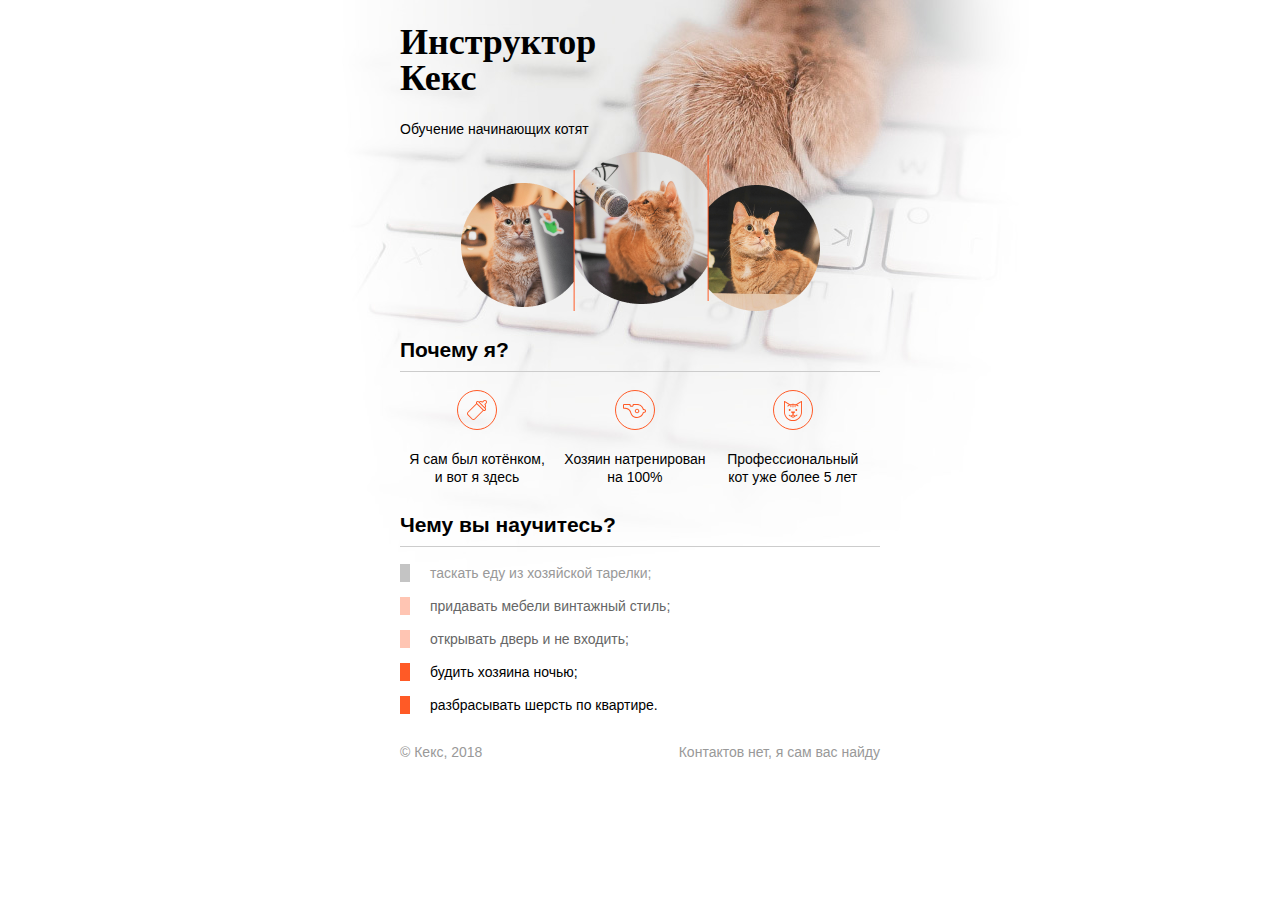
<file: source/project/index.html>
<!DOCTYPE html>
<html lang="ru">
  <head>
    <meta charset="utf-8">
    <title>Инструктор Кекс</title>
    <link rel="stylesheet" href="style.css">
  </head>
  <body>
    <div class="container">
      <header class="site-header">
        <h1>Инструктор Кекс</h1>
        <p>Обучение начинающих котят</p>
        <img src="img/keks.png">
      </header>

      <section class="features">
        <h2>Почему я?</h2>
        <p class="feature-kitten">Я сам был котёнком, и вот я здесь</p>
        <p class="feature-train">Хозяин натренирован на 100%</p>
        <p class="feature-cat">Профессиональный кот уже более 5 лет</p>
      </section>

      <section class="skills">
        <h2>Чему вы научитесь?</h2>
        <ul class="skills-list">
          <li class="skills-item">таскать еду из хозяйской тарелки;</li>
          <li class="skills-item standart">придавать мебели винтажный стиль;</li>
          <li class="skills-item standart">открывать дверь и не входить;</li>
          <li class="skills-item vip">будить хозяина ночью;</li>
          <li class="skills-item vip">разбрасывать шерсть по квартире.</li>
        </ul>
      </section>

      <footer class="site-footer">
        <p>© Кекс, 2018</p>
        <p>Контактов нет, я сам вас найду</p>
      </footer>
    </div>
  </body>
</html>
</file>
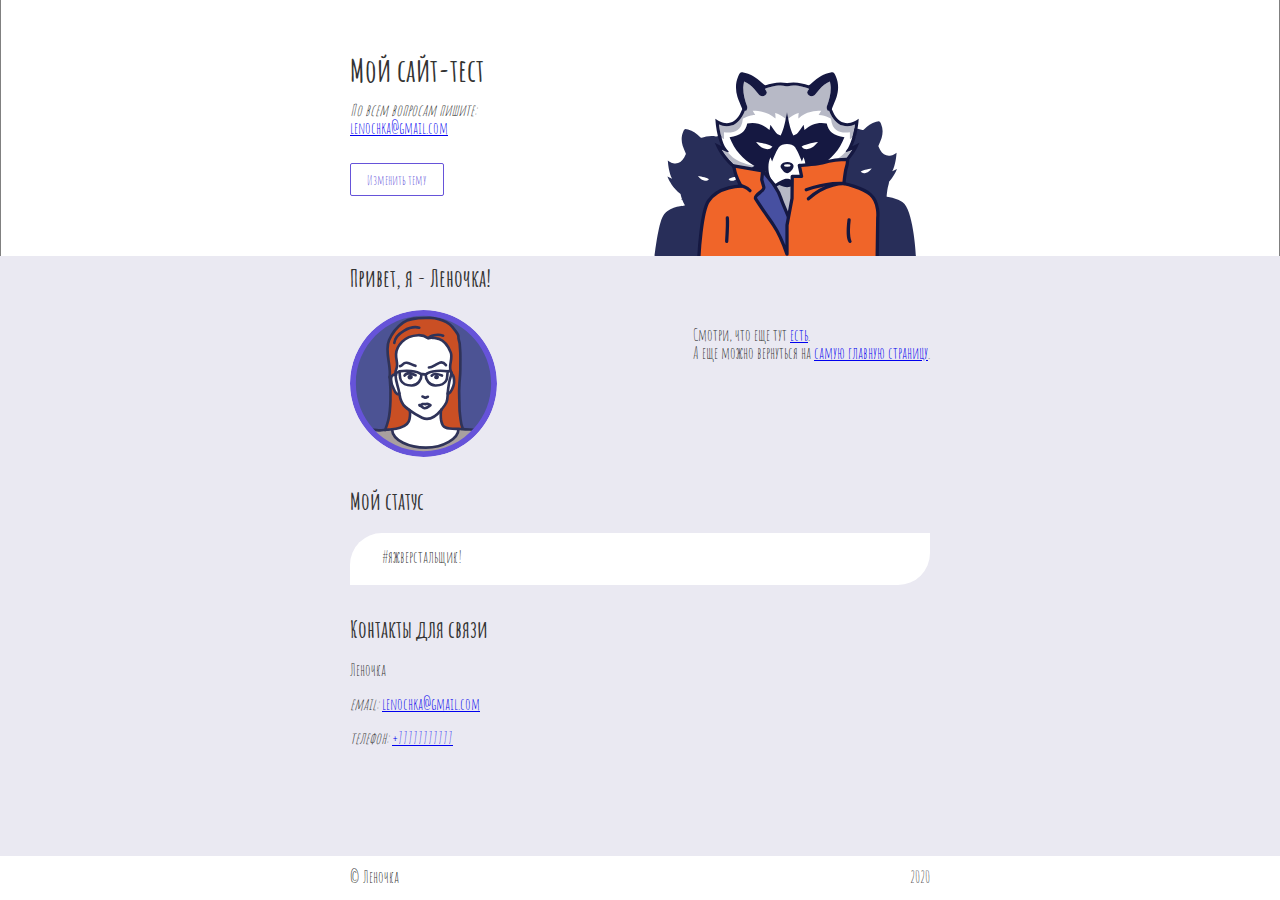
<file: about.html>
<!DOCTYPE html>
<html lang="ru">
<head>
	<meta charset="utf-8">
	<title>Мой тест</title>
	<link rel="stylesheet" href="styles/style.css">
	<link rel="icon" href="img/icon_test.ico" type="image/icon">
	<link href="https://fonts.googleapis.com/css2?family=Amatic+SC:wght@700&display=swap" rel="stylesheet">
</head>
<body id="page" class="page">
  <header class="page-header">
    <div class="container">
      <h1 class="page-title">Мой сайт-тест</h1>
      <p><i>По всем вопросам пишите:</i><br><a href="mailto:lenochka@gmail.com">lenochka@gmail.com</a></p>
	  <button id="theme-button" class="theme-button" type="button">Изменить тему</button>
	  <script>
		let page = document.getElementById("page");
		let themeButton = document.getElementById("theme-button");
		page.classList.add('light-theme');
		themeButton.addEventListener("click", theme);
		function theme() {
			page.classList.toggle('dark-theme');
		}
	   </script>
    </div>
  </header>
  <main>
    <section class="about container">
      <h2 class="section-title">Привет, я - Леночка!</h2>
      <img class="about-image" src="img/avatar.svg" width="147" height="147" alt="Опознанный енот" title="Да, это я">
	  <p>Смотри, что еще тут <a href="test_1.html">есть</a>.<br>
	  А еще можно вернуться на <a href="index.html">самую главную страницу</a>.</p>
    </section>
    <section class="status container">
      <h2 class="section-title">Мой статус</h2>
      <p>#яжверстальщик!</p>
    </section>
    <section class="contacts container">
      <h2 class="section-title">Контакты для связи</h2>
        <p class="contacts-name">Леночка</p>
        <p><i>email:</i> <a href="mailto:lenochka@gmail.com">lenochka@gmail.com</a></p>
        <p><i>телефон:</i> <a href="tel:+77777777777">+77777777777</a></p>
    </section>
  </main>
  <footer class="page-footer">
    <div class="container">
      <p>© Леночка</p>
      <p>2020</p>
    </div>
  </footer>
</body>
</html>
</file>
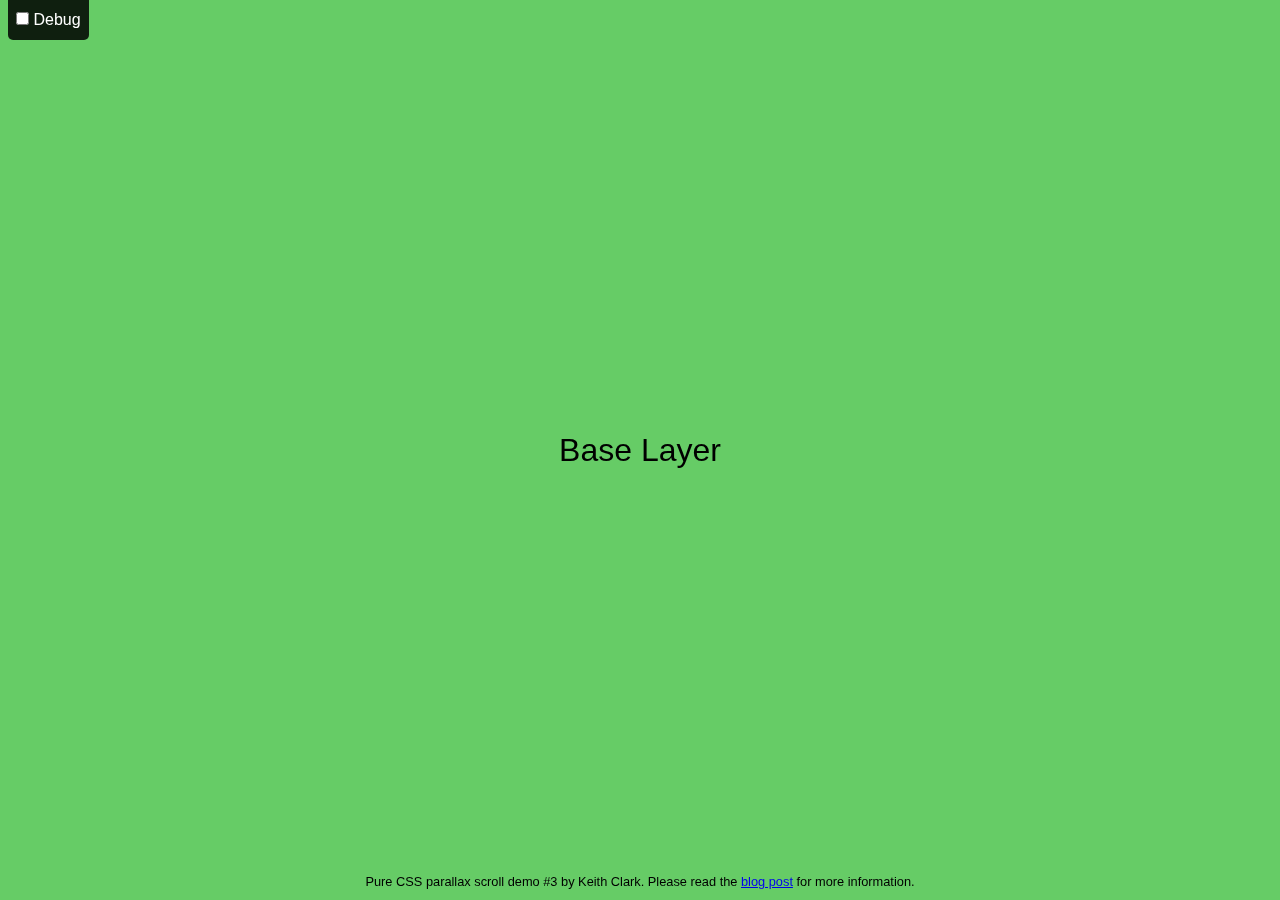
<file: new 1.html>
<html><head>
<meta charset="utf-8">
<meta name="viewport" content="width=device-width">
<title>A grouped pure CSS parallax demo by Keith Clark</title>
<meta name="description" content="Demonstration of grouping content in pure CSS parallax scrolling website">
<style>

  /* Parallax base styles
  --------------------------------------------- */

  .parallax {
    height: 500px; /* fallback for older browsers */
    height: 100vh;
    overflow-x: hidden;
    overflow-y: auto;
    -webkit-perspective: 300px;
    perspective: 300px;
  }

  .parallax__group {
    position: relative;
    height: 500px; /* fallback for older browsers */
    height: 100vh;
    -webkit-transform-style: preserve-3d;
    transform-style: preserve-3d;
  }

  .parallax__layer {
    position: absolute;
    top: 0;
    left: 0;
    right: 0;
    bottom: 0;
  }

  .parallax__layer--fore {
    -webkit-transform: translateZ(90px) scale(.7);
    transform: translateZ(90px) scale(.7);
    z-index: 1;
  }

  .parallax__layer--base {
    -webkit-transform: translateZ(0);
    transform: translateZ(0);
    z-index: 4;
  }

  .parallax__layer--back {
    -webkit-transform: translateZ(-300px) scale(2);
    transform: translateZ(-300px) scale(2);
    z-index: 3;
  }

  .parallax__layer--deep {
    -webkit-transform: translateZ(-600px) scale(3);
    transform: translateZ(-600px) scale(3);
    z-index: 2;
  }


  /* Debugger styles - used to show the effect
  --------------------------------------------- */

  .debug {
    position: fixed;
    top: 0;
    left: .5em;
    z-index: 999;
    background: rgba(0,0,0,.85);
    color: #fff;
    padding: .5em;
    border-radius: 0 0 5px 5px;
  }
  .debug-on .parallax__group {
    -webkit-transform: translate3d(800px, 0, -800px) rotateY(30deg);
    transform: translate3d(700px, 0, -800px) rotateY(30deg);
 }
  .debug-on .parallax__layer {
    box-shadow: 0 0 0 2px #000;
    opacity: 0.9;
  }
  .parallax__group {
    -webkit-transition: -webkit-transform 0.5s;
    transition: transform 0.5s;
  }


  /* demo styles
  --------------------------------------------- */

  body, html {
    overflow: hidden;
  }

  body {
    font: 100% / 1.5 Arial;
  }

  * {
    margin:0;
    padding:0;
  }

  .parallax {
    font-size: 200%;
  }

   /* centre the content in the parallax layers */
  .title {
    text-align: center;
    position: absolute;
    left: 50%;
    top: 50%;
    -webkit-transform: translate(-50%, -50%);
    transform: translate(-50%, -50%);
  }



  /* style the groups
  --------------------------------------------- */

  #group1 {
    z-index: 5; /* slide over group 2 */
  }
  #group1 .parallax__layer--base {
    background: rgb(102,204,102);
  }

  #group2 {
    z-index: 3; /* slide under groups 1 and 3 */
  }
  #group2 .parallax__layer--back {
    background: rgb(123,210,102);
  }

  #group3 {
    z-index: 4; /* slide over group 2 and 4 */
  }
  #group3 .parallax__layer--base {
    background: rgb(153,216,101);
  }

  #group4 {
    z-index: 2; /* slide under group 3 and 5 */
  }
  #group4 .parallax__layer--deep {
    background: rgb(184,223,101);
  }

  #group5 {
    z-index: 3; /* slide over group 4 and 6 */
  }
  #group5 .parallax__layer--base {
    background: rgb(214,229,100);
  }

  #group6 {
    z-index: 2; /* slide under group 5 and 7 */
  }
  #group6 .parallax__layer--back {
    background: rgb(245,235,100);
  }

  #group7 {
    z-index: 3; /* slide over group 7 */
  }
  #group7 .parallax__layer--base {
    background: rgb(255,241,100);
  }


  /* misc
  --------------------------------------------- */
  .demo__info {
    position: absolute;
    z-index:100;
    bottom: 1vh;
    top: auto;
    font-size:80%;
    text-align:center;
    width: 100%;
  }
</style>
</head>

<body class="">

  <div class="debug">
    <label><input type="checkbox"> Debug</label>
  </div>
  <div class="demo__info">
    Pure CSS parallax scroll demo #3 by Keith Clark. Please read the <a href="../">blog post</a> for more information.
  </div>

  <div class="parallax">
    <div id="group1" class="parallax__group">
      <div class="parallax__layer parallax__layer--base">
        <div class="title">Base Layer</div>
      </div>
    </div>
    <div id="group2" class="parallax__group">
      <div class="parallax__layer parallax__layer--base">
        <div class="title">Base Layer</div>
      </div>
      <div class="parallax__layer parallax__layer--back">
        <div class="title">Background Layer</div>
      </div>
    </div>
    <div id="group3" class="parallax__group">
      <div class="parallax__layer parallax__layer--fore">
        <div class="title">Foreground Layer</div>
      </div>
      <div class="parallax__layer parallax__layer--base">
        <div class="title">Base Layer</div>
      </div>
    </div>
    <div id="group4" class="parallax__group">
      <div class="parallax__layer parallax__layer--base">
        <div class="title">Base Layer</div>
      </div>
      <div class="parallax__layer parallax__layer--back">
        <div class="title">Background Layer</div>
      </div>
      <div class="parallax__layer parallax__layer--deep">
        <div class="title">Deep Background Layer</div>
      </div>
    </div>
    <div id="group5" class="parallax__group">
      <div class="parallax__layer parallax__layer--fore">
        <div class="title">Foreground Layer</div>
      </div>
      <div class="parallax__layer parallax__layer--base">
        <div class="title">Base Layer</div>
      </div>
    </div>
    <div id="group6" class="parallax__group">
      <div class="parallax__layer parallax__layer--back">
        <div class="title">Background Layer</div>
      </div>
      <div class="parallax__layer parallax__layer--base">
        <div class="title">Base Layer</div>
      </div>
    </div>
    <div id="group7" class="parallax__group">
      <div class="parallax__layer parallax__layer--base">
        <div class="title">Base Layer</div>
      </div>
    </div>
  </div>
</body></html>
</file>
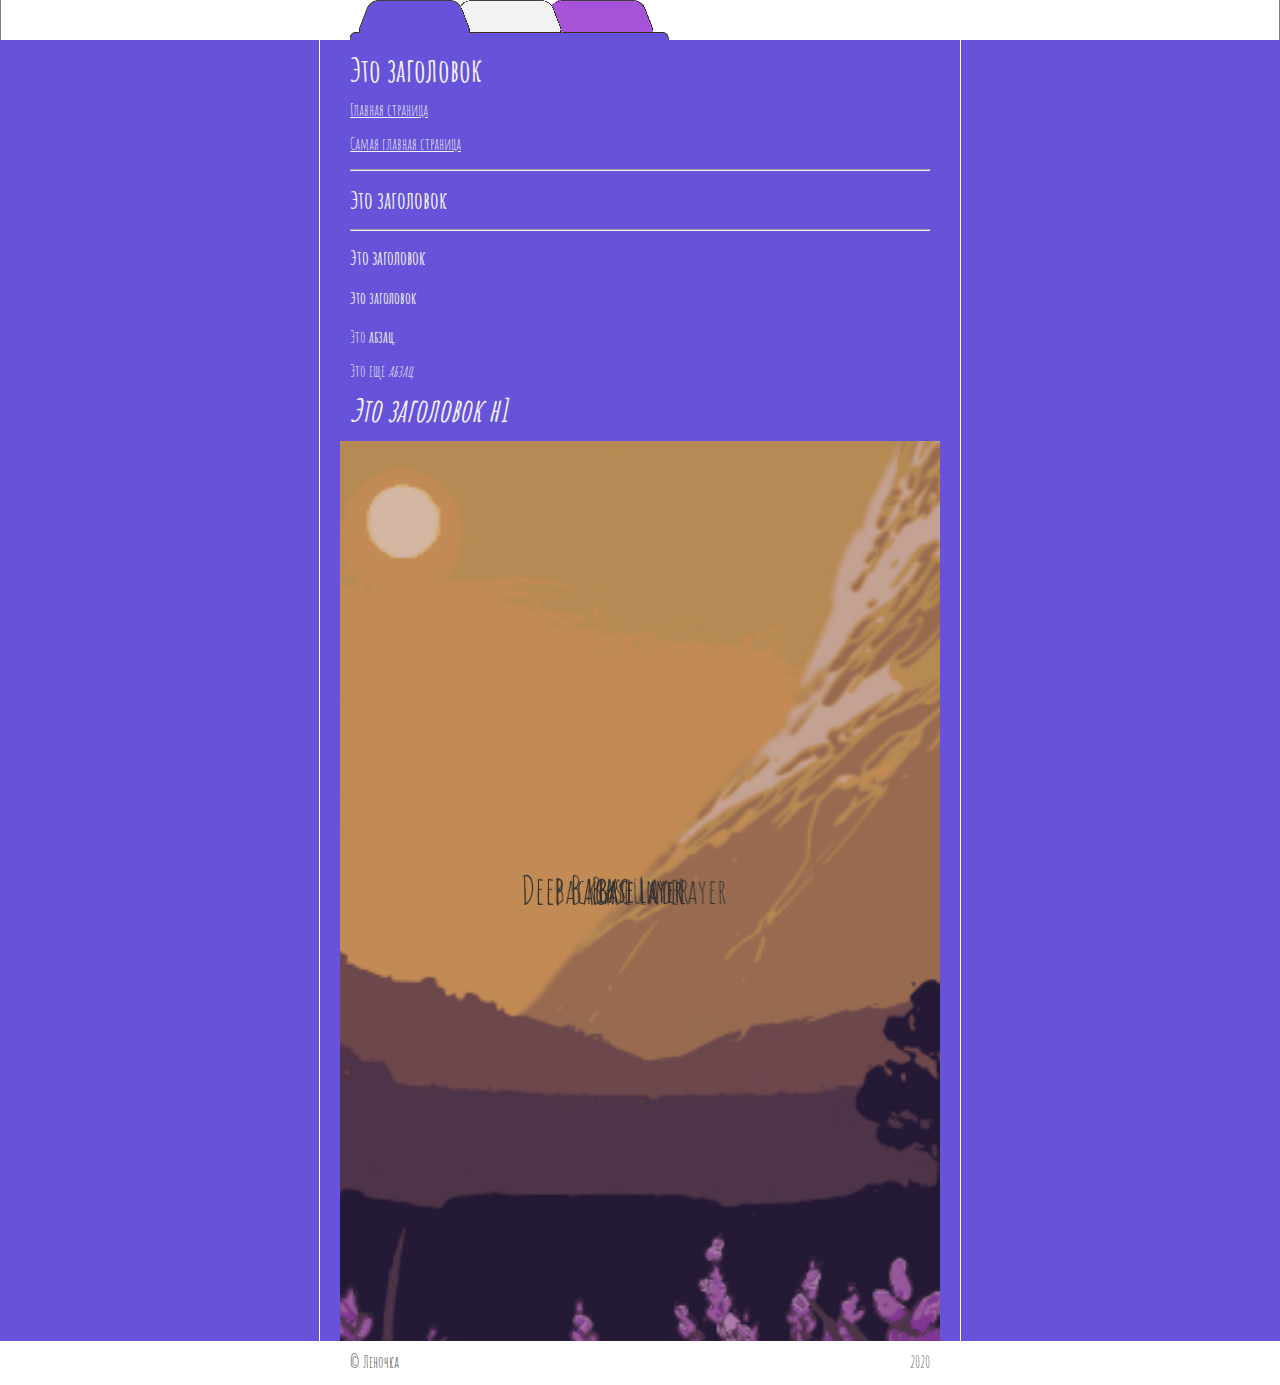
<file: test_1.html>
<!DOCTYPE html>
<html>
	<head>
		<meta charset="utf-8">
		<title>Мой тест</title>
		<link rel="icon" href="img/icon_test.ico" type="image/icon">
		<link rel="stylesheet" href="styles/style.css">
		<link href="https://fonts.googleapis.com/css2?family=Amatic+SC:wght@700&display=swap" rel="stylesheet">
		<style>
  .parallax {
    height: 300px; /* fallback for older browsers */
    height: 100vh;
    overflow-x: hidden;
    overflow-y: auto;
    -webkit-perspective: 300px;
    perspective: 300px;
  }

  .parallax__group {
    position: relative;
    height: 500px; /* fallback for older browsers */
    height: 100vh;
    -webkit-transform-style: preserve-3d;
    transform-style: preserve-3d;
  }

  .parallax__layer {
    position: absolute;
    top: 0;
    left: 0;
    right: 0;
    bottom: 0;
  }

.parallax__layer--fore {
    -webkit-transform: translateZ(0);
    transform: translateZ(0);
    z-index: 4;
	background-position: center;
	background-repeat: no-repeat;
	background-size: cover;
	background-image: url('img/5.png');
  }
  
  .parallax__layer--base {
    -webkit-transform: translateZ(-300px) scale(2);
    transform: translateZ(-300px) scale(2);
    z-index: 3;
	background-position: center;
	background-repeat: no-repeat;
	background-size: cover;
	background-image: url('img/4.png');
  }

   .parallax__layer--base-back {
    -webkit-transform: translateZ(-600px) scale(3);
    transform: translateZ(-600px) scale(3);
    z-index: 2;
	background-position: center;
	background-repeat: no-repeat;
	background-size: cover;
	background-image: url('img/3.png');
  } 
  
  .parallax__layer--back {
    -webkit-transform: translateZ(-800px) scale(4);
    transform: translateZ(-800px) scale(4);
    z-index: 1;
	background-position: center;
	background-repeat: no-repeat;
	background-size: cover;
	background-image: url('img/2.png');
  }

  .parallax__layer--back-deep {
    -webkit-transform: translateZ(-1000px) scale(5);
    transform: translateZ(-1000px) scale(5);
    z-index: 0;
	background-position: center;
	background-repeat: no-repeat;
	background-size: cover;
	background-image: url('img/1.png');	
  }  
  
  .parallax__layer--deep {
    -webkit-transform: translateZ(-1200px) scale(6);
    transform: translateZ(-1200px) scale(6);
    z-index: -1;
	background-position: center;
	background-repeat: no-repeat;
	background-size: cover;
	background-image: url('img/0.png');	
  }

  .parallax__group {
    -webkit-transition: -webkit-transform 0.5s;
    transition: transform 0.5s;
  }

  .parallax {
    font-size: 200%;
  }

   /* centre the content in the parallax layers */
  .title {
    text-align: center;
    position: absolute;
    left: 50%;
    top: 50%;
    -webkit-transform: translate(-50%, -50%);
    transform: translate(-50%, -50%);
  }
		</style>
	</head>
	<body class="page" style="background-color: #6653D9;">
		<header class="page-header">
			<div class="none">
				<img class="three" src="img/map3.gif">
				<img class="two" src="img/map2.gif">
				<img class="one" src="img/map1.gif" align="center" usemap="#map" alt="Навигация">
				<map name="map"><area shape="poly" alt="Закладка 2" coords="210,27, 203,9, 202,6, 197,2, 192,1, 120,1, 115,2, 110,6, 112,9, 119,27, 119,32, 211,32, 210,27" href="test_2.html"><area shape="poly" alt="Закладка 3" coords="302,27, 295,9, 293,6, 289,2, 283,1, 212,1, 206,2, 202,6, 203,9, 210,27, 211,32, 284,32, 303,32, 302,27" href="test_3.html"></map>
			</div>
		</header>
		<div class="page_body" style="border-right: 1px solid white; border-left: 1px solid white;">
		<main>
			<div class="container">
				<h1 style="color: #F2F2F2;">Это заголовок</h1>
					<p><a style="color: #F2F2F2;" href="about.html">Главная страница</a></p>
					<p><a style="color: #F2F2F2;" href="index.html">Самая главная страница</a></p>					
				<hr>	
				<h2 style="color: #F2F2F2;">Это заголовок</h2>
				<hr>
				<h3 style="color: #F2F2F2;">Это заголовок</h3>
				<h4 style="color: #F2F2F2;">Это заголовок</h4>
					<p style="color: #F2F2F2;">Это <b>абзац</b>.</p>
					<p style="color: #F2F2F2;">Это еще <i>абзац</i>.</p>
				<h1 style="color: #F2F2F2;"><i>Это заголовок h1</i></h1>
			</div>
  <div class="parallax">
    <div class="parallax__group">
      <div class="parallax__layer parallax__layer--fore">
        <div class="title">Base Layer</div>
      </div>
      <div class="parallax__layer parallax__layer--base">
        <div class="title">Base Layer</div>
      </div>
      <div class="parallax__layer parallax__layer--base-back">
        <div class="title">Base Layer</div>
      </div>	  
      <div class="parallax__layer parallax__layer--back">
        <div class="title">Background Layer</div>
      </div>
      <div class="parallax__layer parallax__layer--back-deep">
        <div class="title">Base Layer</div>
      </div>	  
      <div class="parallax__layer parallax__layer--deep">
        <div class="title">Deep Background Layer</div>
      </div>
    </div>
    </div>
  </div>
		</main>
		</div>			
		<footer class="page-footer">
			<div class="container">
			<p>© Леночка</p>
			<p>2020</p>
			</div>
		</footer>
	</body>
</html>
</file>
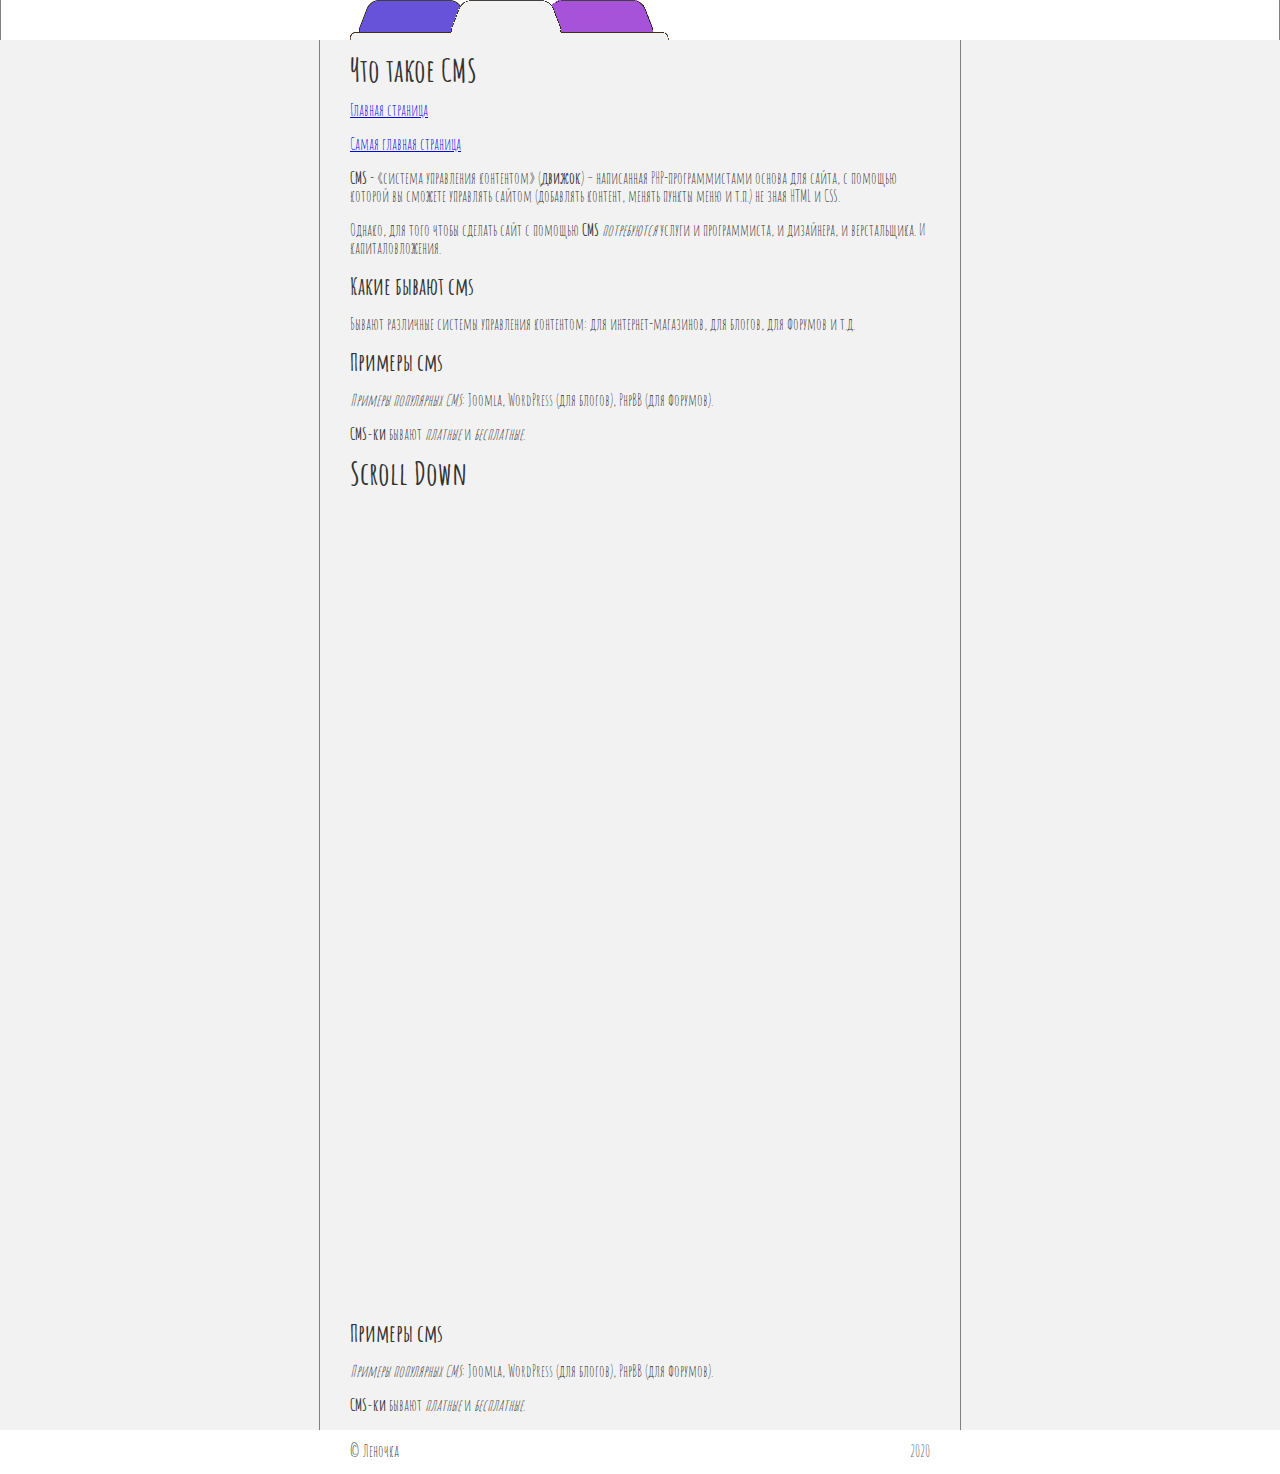
<file: test_2.html>
<!DOCTYPE html>
<html>
	<head>
		<meta charset="utf-8">
		<title>Мой тест</title>
		<link rel="icon" href="img/icon_test.ico" type="image/icon">
		<link rel="stylesheet" href="styles/style.css">
		<link href="https://fonts.googleapis.com/css2?family=Amatic+SC:wght@700&display=swap" rel="stylesheet">
		<style>
		.wrapper {
		  height: 90vh;
		  margin-bottom: 50px;
		}

		.parallax-img {
		  height: 100%;
		  background-attachment: fixed;
		  background-position: center;
		  background-repeat: no-repeat;
		  background-size: cover;
 		  background-image: url('https://w.forfun.com/fetch/56/565ff00622d14a293f5b6d27b0b1cda1.jpeg'); 
		}
		</style>
	</head>
	<body class="page" style="background-color: #F2F2F2;">
		<header class="page-header">
			<div class="none">
				<img class="three" src="img/map1.gif">
				<img class="two" src="img/map3.gif">
				<img class="one" src="img/map2.gif" align="center" usemap="#map" alt="Навигация">
				<map name="map"><area shape="poly" alt="Закладка 1" coords="10,32, 15,9, 20,6, 25,2, 30,1, 35,1, 108,2, 109,6, 110,9, 100,32, 95,32, 10,32" href="test_1.html"><area shape="poly" alt="Закладка 3" coords="302,27, 295,9, 293,6, 289,2, 283,1, 212,1, 206,2, 202,6, 203,9, 210,27, 211,32, 284,32, 303,32, 302,27" href="test_3.html"></map>
			</div>
		</header>
		<div class="page_body">		
		<main>
			<section class="container">
				<h1>Что такое CMS</h1>
					<p><a href="about.html">Главная страница</a></p>
					<p><a href="index.html">Самая главная страница</a></p>				
					<p><b>CMS</b> - «система управления контентом» (<b>движок</b>) – написанная PHP-программистами основа для сайта, с помощью которой вы сможете управлять сайтом (добавлять контент, менять пункты меню и т.п.) не зная HTML и CSS.</p>
					<p>Однако, для того чтобы сделать сайт с помощью <b>CMS</b> <i>потребуются</i> услуги и программиста, и дизайнера, и верстальщика. И капиталовложения.</p>
				<h2 id="link-text">Какие бывают cms</h2>
					<p>Бывают различные системы управления контентом: для интернет-магазинов, для блогов, для форумов и т.д.</p>
				<h2>Примеры cms</h2>
					<p><i>Примеры популярных CMS</i>: Joomla, WordPress (для блогов), PhpBB (для форумов).</p>
					<p><b>CMS-ки</b> бывают <i>платные</i> и <i>бесплатные</i>.</p>
				<div class="wrapper">
				  <h1>Scroll Down</h1>  
				  <div class="parallax-img"></div>
				</div>
				<div>	
				<h2>Примеры cms</h2>
					<p><i>Примеры популярных CMS</i>: Joomla, WordPress (для блогов), PhpBB (для форумов).</p>
					<p><b>CMS-ки</b> бывают <i>платные</i> и <i>бесплатные</i>.</p>
				</div>			
			</section>
		</main>		
		</div>
		<footer class="page-footer">
			<div class="container">
			<p>© Леночка</p>
			<p>2020</p>
			</div>
		</footer>		
	</body>
</html>
</file>
<file: source/project/style.css>
body {
  padding: 0;
  font-family: "Arial", sans-serif;
  font-size: 14px;
  line-height: 18px;
  color: #000000;
  background: #ffffff url("img/keks-background.jpg") no-repeat 50% 0;
}

h1 {
  width: 260px;
  font-family: "Georgia", serif;
  font-size: 36px;
  line-height: 36px;
}

h2 {
  padding-bottom: 12px;
  border-bottom: 1px solid #cccccc;
}

.site-header {
  margin-bottom: 30px;
}

.skills-item {
  margin-bottom: 15px;
  padding-left: 20px;
  border-left: 10px solid #c4c4c4;
  color: #999999;
}

.standart {
  border-color: #ffc5b3;
  color: #666666;
}

/* Добавьте правило ниже */

.vip {
  border-color: #ff5a26;
  color: #000000;
}

.container {
  width: 480px;
  margin: 0 auto;
}

.site-header img {
  display: block;
  margin: 0 auto;
}

.features {
  margin-bottom: 30px;
}

.features p {
  display: inline-block;
  vertical-align: top;
  width: 30%;
  margin: 0 5px;
  text-align: center;
  background-repeat: no-repeat;
  background-position: center top;
}

.feature-kitten {
  padding-top: 60px;
  background-image: url("img/bottle.svg");
}

.feature-cat {
  padding-top: 60px;
  background-image: url("img/cat.svg");
}

.feature-train {
  padding-top: 60px;
  background-image: url("img/whistle.svg");
}

.skills-list {
  padding: 0;
  list-style: none;
}

.site-footer {
  display: flex;
  justify-content: space-between;
  color: #999999;
}
</file>
<file: styles/style.css>
h1 {
	font-size: 2em;	
}

input {
	background: white;
	color: #6653d9;
	border: 1px solid #6653d9;
	margin: 2px;
	padding-top: 6px;
	padding-right: 16px;
	padding-bottom: 8px;
	padding-left: 16px;
	border-radius: 16px 0;
	line-height: 12px;
	font-family: 'Amatic SC', cursive;
	width: 200px;
}

input:focus {
	background: #6653d9;
	color: white;		
}

input::placeholder {
	opacity: 1; 
	transition: opacity 0.3s ease;
	color: #6653d9;
	font-family: 'Amatic SC', cursive;
}

input:focus::placeholder {
	opacity: 0; 
	transition: opacity 0.3s ease;
}

select {
	background: white;
	color: #6653d9;
	border: 1px solid #6653d9;
	margin: 0;
	padding-right: 30px;
	padding-left: 30px;
	border-radius: 12px 0;
	font-family: 'Amatic SC', cursive;
}
	
select option:disabled {
	color: gray;
}

select option:hover {
	background: #6653d9;
	color: white;	
}

.page {
	display: flex;
	flex-direction: column;
	min-width: 640px;
	min-height: 100vh;
	margin: 0;
/* 	font-family: "Comic Sans MS", Comic Sans, Cursive; */
	font-family: 'Amatic SC', cursive;
	line-height: 18px;
	color: #333333;
	background-color: #eae9f2;
}

.page_body {
	width: 600px;
	margin: 0 auto;
	min-height: 100vh;
	border-left: 1px solid gray;
	border-right: 1px solid gray;
	padding-left: 20px;
	padding-right: 20px;
}

.container {
	width: 580px;
	margin: 0 auto;
}

.section-title {
	width: 100%;
	margin: 0;
	margin-bottom: 20px;
	padding: 0;
	font-weight: bold;
	line-height: 24px;
}

.page-header {
	background-color: #ffffff;
	border-left: 1px solid gray;
	border-right: 1px solid gray;
	padding-left: 20px;
	padding-right: 20px;	
}

.page-header .container {
	padding-top: 40px;
	padding-bottom: 40px;
	background-image: url("../img/raccoons.svg");
	background-repeat: no-repeat;
	background-position: bottom right;
	background-size: 290px 212px;
}

.page-header .none {
	width: 580px;
	height: 40px;
	margin: 0 auto;
	justify-content: end;
}

.page-header .none img { position: relative;}
.page-header .none .one { bottom: 86px; z-index: 3;}
.page-header .none .two { bottom: 43px; z-index: 2;}
.page-header .none .three { bottom: 0px; z-index: 1;}

.theme-button {
	position: relative;
	margin-top: 10px;
	padding-top: 7px;
	padding-right: 16px;
	padding-bottom: 7px;
	padding-left: 16px;
	border-radius: 2px;
	background-color: white;
	color: #6653d9;
	border: 1px solid #6653d9;
	margin-bottom: 20px;
	font-family: 'Amatic SC', cursive;
}

.theme-button:active {
	opacity: 0.8;
}

.theme-button:focus,
.theme-button:hover {
	color: #ffffff;
	background-color: #6653d9;
}

.about {
	display: flex;
	flex-wrap: wrap;
	justify-content: space-between;
	margin-bottom: 32px;
	margin-top: 10px;
}

.about-image {
	width: 147px;
	height: 147px;
	border-radius: 50%;
}

.about-content {
	width: 410px;
	line-height: 24px;
}

.about-content p {
	margin: 0;
	margin-bottom: 12px;
	padding: 0;
}

.status {
	margin-bottom: 32px;
}

.status p {
	margin: 0;
	padding-top: 12px;
	padding-right: 32px;
	padding-bottom: 16px;
	padding-left: 32px;
	border-radius: 32px 0;
	line-height: 24px;
	background-color: #ffffff;
}

.page-footer {
	margin-top: auto;
	background-color: white;
}

.page-footer .container {
	display: flex;
	align-items: center;
	justify-content: space-between;
	padding-top: 12px;
	padding-bottom: 14px;
}

.page-footer p {
	margin: 0;
	padding: 0;
}

.photo-students {
	counter-reset: num;
}

.photo-students li{
	list-style-type: none;
	background: #6653D9;
	padding: 10px;
	margin: 5px;
	display: flex;
	justify-content: right;
	color: #F2F2F2;
}

.photo-students li::before {
	counter-increment: num;
	content: counter(num) '. ';
}

.photo-students div{
	width: 100px;
}

.photo-students ul li{
	list-style-type: none;
	background: none;
	border: none;
	padding: 1px;
	margin: 1px;
	width: 250px;
}
	
.photo-students ul li::before {
	content: '- ';
	counter-increment: none;
	margin: 1px;
}

.photo-students a {
	text-decoration: none;
	color: #F2F2F2;
}

.photo-students a:hover {
	text-decoration: none;
	color: #F2F2F2;
	background: #e24486;
}

.photo-students li img {
	width: 100%;
	height: 100%;
	width: 100px;
	height: 100px;
	border-radius: 50%;
	object-fit: cover;
	object-position: 0 0;
	padding: 2px;
	background: gray;
	opacity: 1;
	margin: 5px;
	display: flex;
	justify-content: justify-content: left;
}

.photo-students img:hover {
	background: #e24486;
	opacity: 0.6;
}

.name_st {
	list-style-type: none;
	background: none;
	border: none;
}

.age_st {
	list-style-type: none;
	background: none;
	border: none;
}

.level_st {
	list-style-type: none;
	background: none;
	border: none;
}

.radio {
	background: none;
	border: none;
}

/* Тёмная тема */
.dark-theme {
	color: #f2f2f2;
	background-color: #17161a;
}

.dark-theme .page-header{
	background-color: #3f3c53;
	box-shadow: 0 2px 2px rgba(0, 0, 0, 0.6);
}

.dark-theme .page-header .none{
	background-color: #3f3c53;
	box-shadow: 0 2px 2px rgba(0, 0, 0, 0.6);
}

.dark-theme a {
	color: #9484f2;
}

.dark-theme .theme-button {
	color: #9484f2;
	border: 1px solid #9484f2;
}

.dark-theme .theme-button:focus,
.dark-theme .theme-button:hover {
	color: #17161a;
	background-color: #9484f2;
}

.dark-theme .status p {
	background-color: #2a2930;
}

.dark-theme .page-footer {
	background-color: #373540;
	color: #f2f2f2;
}
</file>
